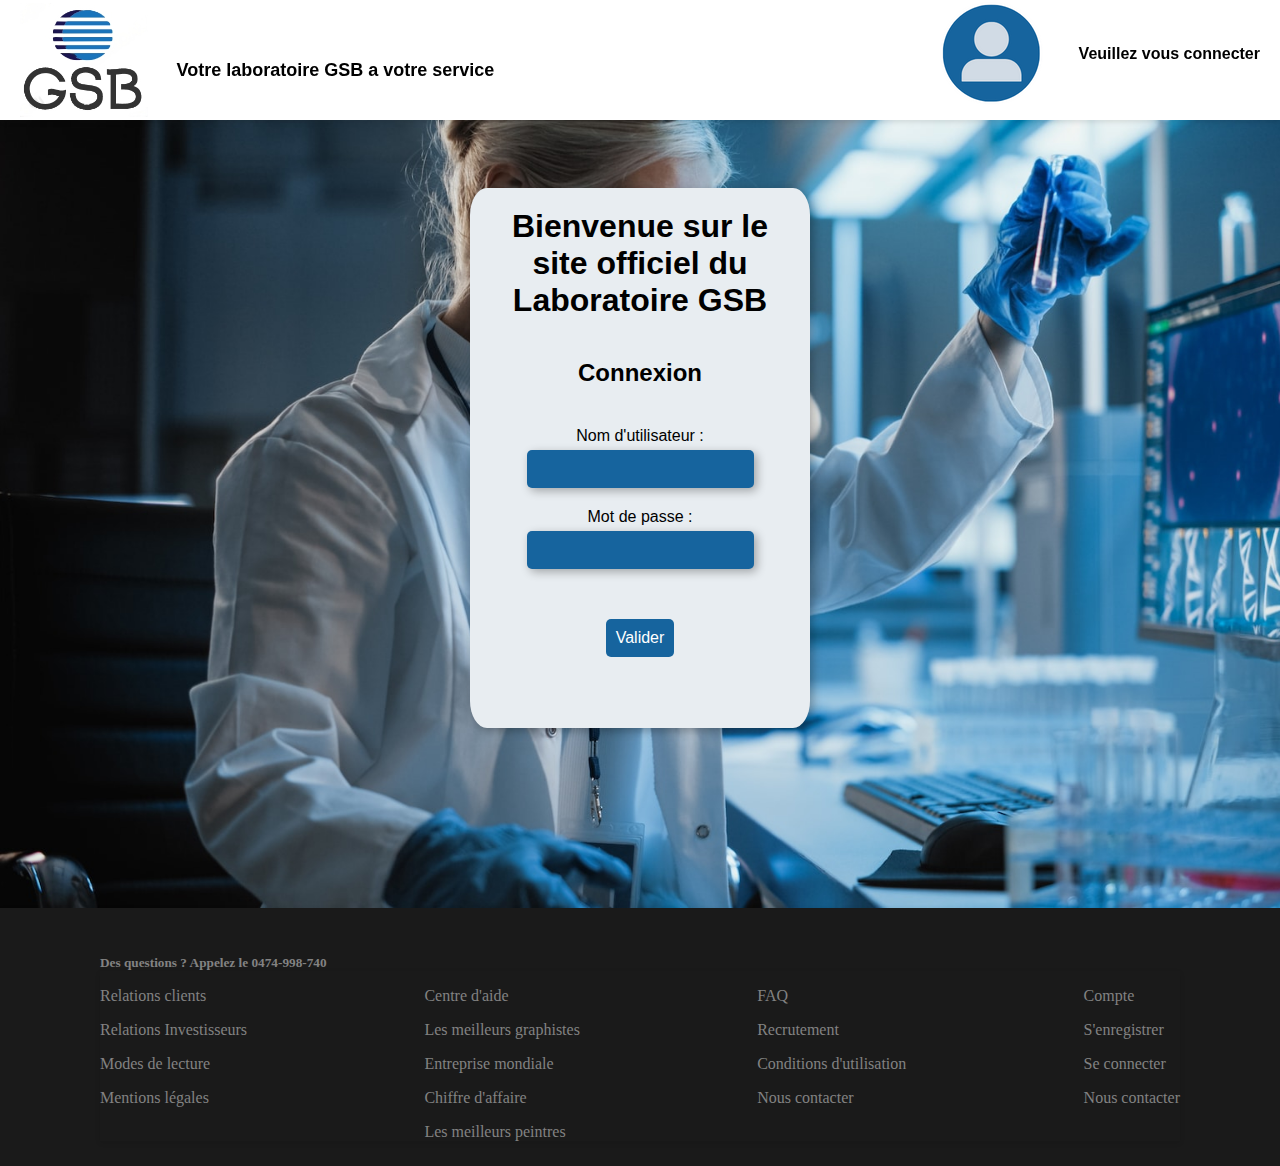
<file: HTML/index.html>
<!DOCTYPE html>
<html lang="fr">
<head>
    <meta charset="UTF-8">
    <meta http-equiv="X-UA-Compatible" content="IE=edge">
    <meta name="viewport" content="width=device-width, initial-scale=1.0">
    <link rel="stylesheet" href="../CSS/style.css">
    <title>Acceuil</title>
</head>
<body>
    <section class="page">
        <!-- Barre de navigation -->
        <nav>
          <div class="logo">
            <img src="../IMAGES/Logo_GSB.png" alt="logo GSB">
            <h4>
              Votre laboratoire GSB a votre service
            </h4>
          </div>
          <div class="compte">
            <img src="../IMAGES/logo_profil.png" alt="logo profil">
            <h4>
              Veuillez vous connecter
            </h4>
          </div>
        </nav>
      <!-- Fin de la barre de navigation -->
    
    <!-- Header -->
    <header class="page_acceuil">
    <div class="container">
      <h1>Bienvenue sur le site officiel du Laboratoire GSB</h1>
      <form action="../PHP/requete.php" id="login-form" method="POST" >
        <h2>Connexion</h2>
        <div class="form-control">
          <label for="username">Nom d'utilisateur :</label>
          <input type="text" id="username" name="username" required>
        </div>
        <div class="form-control">
          <label for="password">Mot de passe :</label>
          <input type="password" id="password" name="password" required>
        </div>
        <div class="form-control">
          <button type="submit">Valider</button>
        </div>
        <p id="error-message" class="hidden"><b>Veuillez remplir tous les champs</b></p>
      </form>
    </div>
    </header>
    <!-- Fin du header -->
        
    <!-- Informations -->
        
        <!-- Fin des informations -->
      </section>
      
      <!-- Pied de page -->
      <footer>
          <h5>Des questions ? Appelez le 0474-998-740</h5>
          <div class="colonnes">
            <div class="colonne">
              <p>Relations clients</p>
              <p>Relations Investisseurs</p>
              <p>Modes de lecture</p>
              <p>Mentions légales</p>
            </div>
            <div class="colonne">
              <p>Centre d'aide</p>
              <p>Les meilleurs graphistes</p>
              <p>Entreprise mondiale</p>
              <p>Chiffre d'affaire</p>
              <p>Les meilleurs peintres</p>
            </div>
            <div class="colonne">
              <p>FAQ</p>
              <p>Recrutement</p>
              <p>Conditions d'utilisation</p>
              <p>Nous contacter</p>
            </div>
            <div class="colonne">
              <p>Compte</p>
              <p>S'enregistrer</p>
              <p>Se connecter</p>
              <p>Nous contacter</p>
            </div>
          </div>
         
        </footer>
      <!-- Fin du pied de page -->
</body>
</html>
</file>
<file: CSS/style.css>
@import url('https://fonts.googleapis.com/css2?family=Lato&display=swap');
@import url('https://fonts.cdnfonts.com/css/kollektif');


* {
  margin-left: 0%;
  margin-right: 0%;
  margin-bottom: 0%;
}
nav {
  background-color: #fff;
  width: 100%;
  height: 120px;
  position: fixed;
  top: 0;
  left: 0;
  z-index: 999;
  box-shadow: 0px 2px 5px rgba(0, 0, 0, 0.1);
}

.logo {
  align-items: center;
  justify-content: center;
  height: 100%;

  float: left;
  height: 60px;
  padding: 20px 20px;
}

.logo img {
  margin-left: 30px;
  margin-top: 10px;
  height: 100%;
  transform: scale(1.9);
}

.logo h4{
  font-family: 'Kollektif', sans-serif;
  font-size: large;
  float: right;
  display: flex;
  justify-content: space-between;
  padding: 0px 20px;
  margin-left: 40px;
  margin-top: 40px;
}

.compte {
  float: right;
  display: flex;
  justify-content: space-between;
  padding: 0px 20px;
}

.compte h4{
  font-family: 'Kollektif', sans-serif;
  margin-left: 30px;
  margin-top: 45px;
}

/* Fin de la barre de nav */
/* Début de la page principale */

header {
  margin: 0;
  padding: 0;
  font-family: 'Kollektif', sans-serif;
  display: flex;
  justify-content: center;
  align-items: center;
  height: 100vh;
}

/* Changement des images de fond des différentes pages */
.page_acceuil{
  background-image: url('../IMAGES/fond2.jpg');
  background-size: cover;
}

.page_visiteurs{
  background-image: url('../IMAGES/fond_visiteurs2.png');
  background-size: cover;
}

.page_comptable{
  background-image: url('../IMAGES/fond_comptable.jpg');
  background-size: cover;
}



.container {
  width: 300px;
  height: 500px;
  padding: 20px;
  background-color: #E8EDF1;
  border-radius: 5px;
  box-shadow: 3px 3px 10px rgba(0, 0, 0, 0.3);
  border-radius: 5%;
  margin: auto;
}

form {
  display: flex;
  flex-direction: column;
  text-align: center;
  height: 100%;
}

h1 {
  margin-top: 0;
  text-align: center;
  margin-bottom: 40px;
  font-family: 'Kollektif', sans-serif;
  font-size:xx-large;
}

h2 {
  margin-top: 0;
  text-align: center;
  margin-bottom: 40px;
  font-family: 'Kollektif', sans-serif;
  font-size:x-large;
}

.form-control {
  margin-bottom: 20px;
}

.form-control a {
  
  color: #16649E;
  font-family: 'Kollektif', sans-serif;
}

label {
  display: block;
  margin-bottom: 5px;
}

input[type="text"],
input[type="password"] {
  
  padding: 10px;
  border-radius: 5px;
  border: none;
  background-color: #16649E;
  font-size: 16px;
  box-shadow: 3px 3px 10px rgba(0, 0, 0, 0.3);
}

button[type="submit"] {
  margin-top: 30px;
  font-family: 'Kollektif', sans-serif;
  padding: 10px;
  border-radius: 5px;
  border: none;
  background-color: #16649E;
  color: #fff;
  font-size: 16px;
  cursor: pointer;
}

.hidden {
  display: none;
}

#error-message {
  color: red;
  margin-top: 10px;
  font-family: 'Kollektif', sans-serif;
}

/* Fin de la page principale */
/* Pied de page */

footer{
  background-color: #1a1a1a;
  padding: 25px 100px;
  color:#828282;
  box-shadow: 0px 2px 5px rgba(0, 0, 0, 0.1);
}
footer .colonnes{
  display: flex;
  flex-wrap: wrap;
  justify-content: space-between;
  box-shadow: 0px 2px 5px rgba(0, 0, 0, 0.1);
}
/* Fin du pied de page */

@media screen and (max-width: 640px){
  body .page{
    margin: 10px;
  }
  nav .onglets{
    display:none;
  }
  header{
    margin-top: 20px;
    background-size: 250px 250px;
  }
  header h1{
    font-size: 30px;
    padding: 100px;
  }
}
</file>
